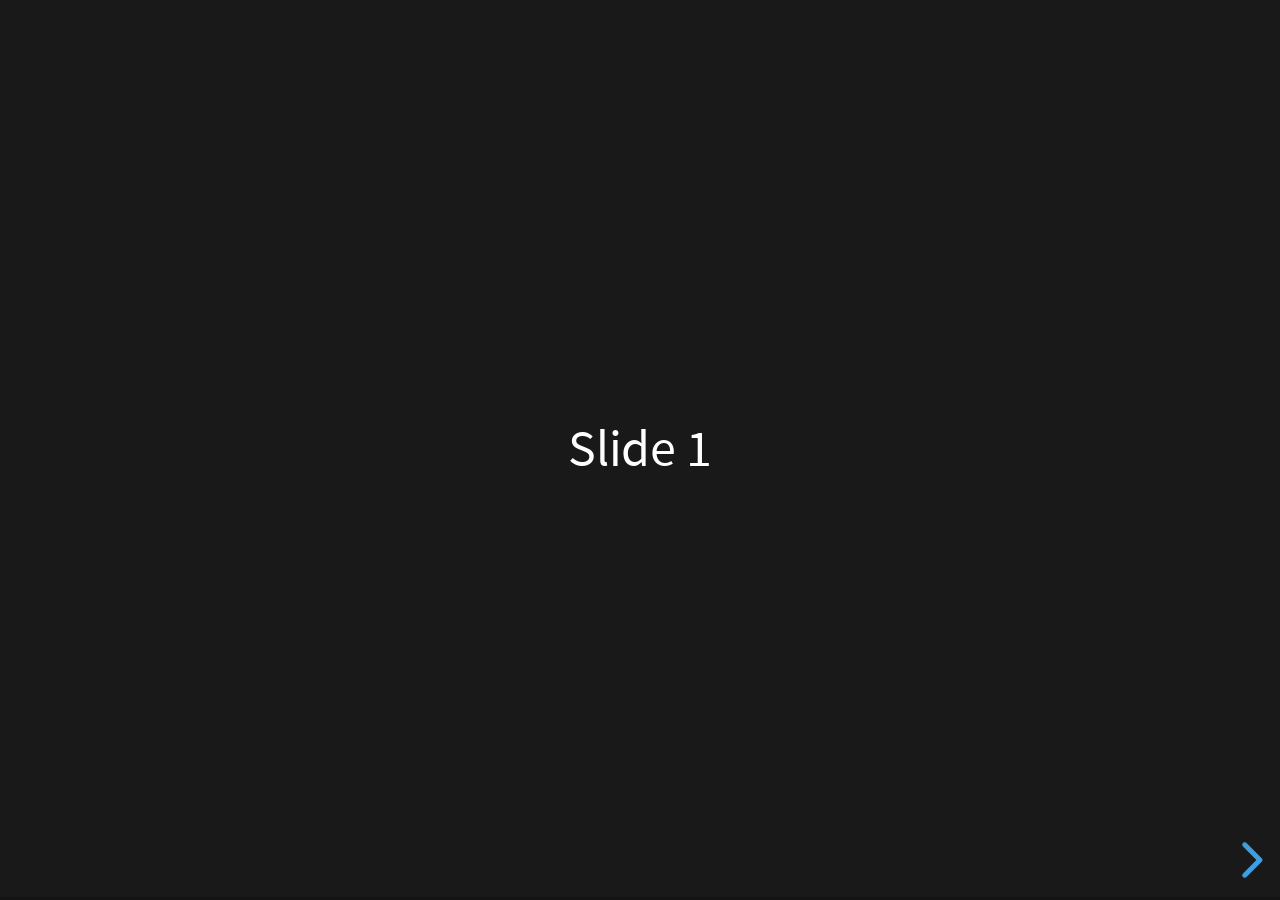
<file: lib/reveal.js/index.html>
<!doctype html>
<html lang="en">
	<head>
		<meta charset="utf-8">
		<meta name="viewport" content="width=device-width, initial-scale=1.0, maximum-scale=1.0, user-scalable=no">

		<title>reveal.js</title>

		<link rel="stylesheet" href="dist/reset.css">
		<link rel="stylesheet" href="dist/reveal.css">
		<link rel="stylesheet" href="dist/theme/black.css">

		<!-- Theme used for syntax highlighted code -->
		<link rel="stylesheet" href="plugin/highlight/monokai.css">
	</head>
	<body>
		<div class="reveal">
			<div class="slides">
				<section>Slide 1</section>
				<section>Slide 2</section>
			</div>
		</div>

		<script src="dist/reveal.js"></script>
		<script src="plugin/notes/notes.js"></script>
		<script src="plugin/markdown/markdown.js"></script>
		<script src="plugin/highlight/highlight.js"></script>
		<script>
			// More info about initialization & config:
			// - https://revealjs.com/initialization/
			// - https://revealjs.com/config/
			Reveal.initialize({
				hash: true,

				// Learn about plugins: https://revealjs.com/plugins/
				plugins: [ RevealMarkdown, RevealHighlight, RevealNotes ]
			});
		</script>
	</body>
</html>
</file>
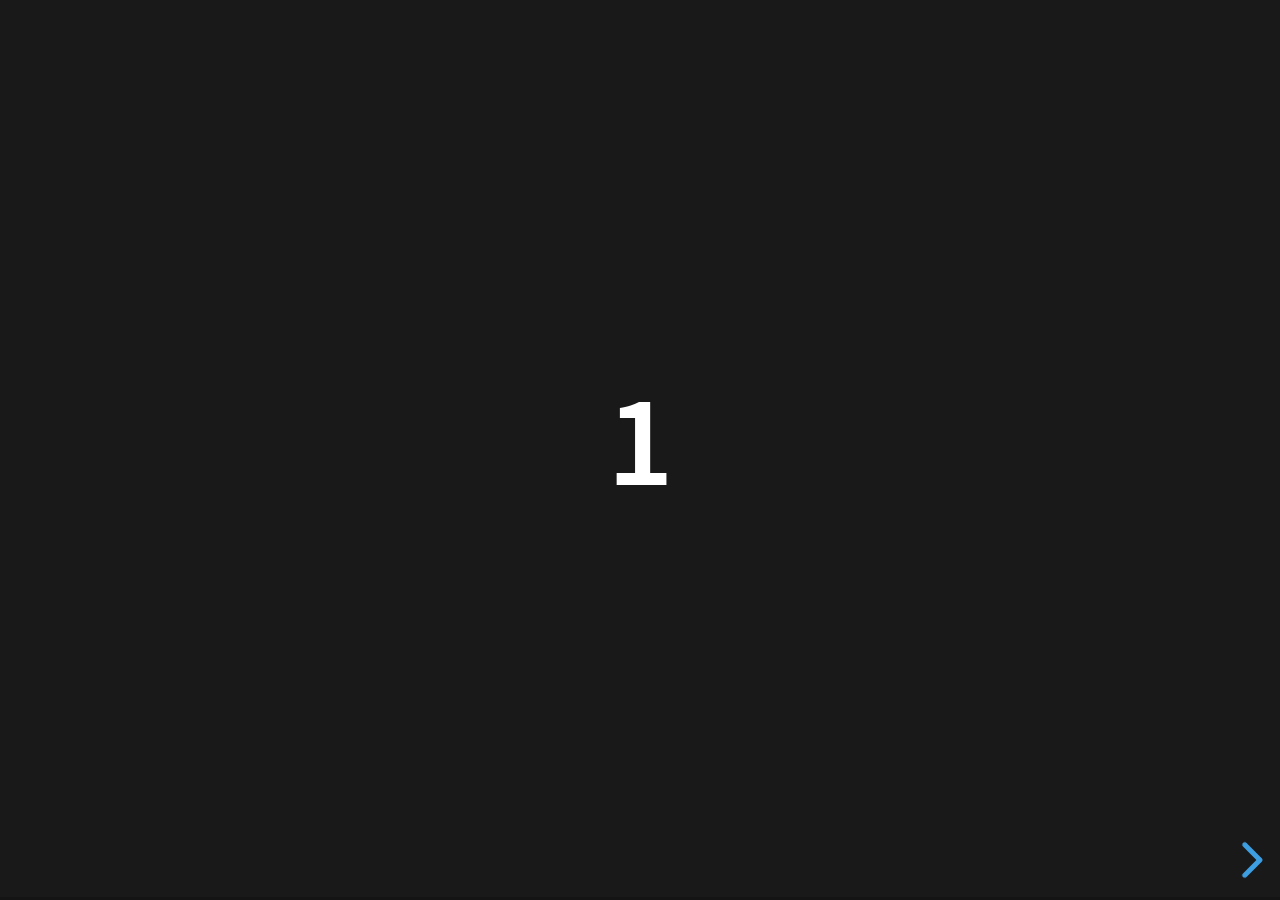
<file: lib/reveal.js/examples/500-slides.html>
<!doctype html>
<html lang="en">
	<head>
		<meta charset="utf-8">

		<title>reveal.js - 500 slides</title>

		<meta name="viewport" content="width=device-width, initial-scale=1.0, maximum-scale=1.0, user-scalable=no">

		<link rel="stylesheet" href="../dist/reveal.css">
		<link rel="stylesheet" href="../dist/theme/black.css">
	</head>

	<body>
		<div class="reveal">
			<div class="slides">
				<section><h1>1</h1></section>
				<section><h1>2</h1></section>
				<section><h1>3</h1></section>
				<section><h1>4</h1></section>
				<section><h1>5</h1></section>
				<section><h1>6</h1></section>
				<section><h1>7</h1></section>
				<section><h1>8</h1></section>
				<section><h1>9</h1></section>
				<section><h1>10</h1></section>
				<section><h1>11</h1></section>
				<section><h1>12</h1></section>
				<section><h1>13</h1></section>
				<section><h1>14</h1></section>
				<section><h1>15</h1></section>
				<section><h1>16</h1></section>
				<section><h1>17</h1></section>
				<section><h1>18</h1></section>
				<section><h1>19</h1></section>
				<section><h1>20</h1></section>
				<section><h1>21</h1></section>
				<section><h1>22</h1></section>
				<section><h1>23</h1></section>
				<section><h1>24</h1></section>
				<section><h1>25</h1></section>
				<section><h1>26</h1></section>
				<section><h1>27</h1></section>
				<section><h1>28</h1></section>
				<section><h1>29</h1></section>
				<section><h1>30</h1></section>
				<section><h1>31</h1></section>
				<section><h1>32</h1></section>
				<section><h1>33</h1></section>
				<section><h1>34</h1></section>
				<section><h1>35</h1></section>
				<section><h1>36</h1></section>
				<section><h1>37</h1></section>
				<section><h1>38</h1></section>
				<section><h1>39</h1></section>
				<section><h1>40</h1></section>
				<section><h1>41</h1></section>
				<section><h1>42</h1></section>
				<section><h1>43</h1></section>
				<section><h1>44</h1></section>
				<section><h1>45</h1></section>
				<section><h1>46</h1></section>
				<section><h1>47</h1></section>
				<section><h1>48</h1></section>
				<section><h1>49</h1></section>
				<section><h1>50</h1></section>
				<section><h1>51</h1></section>
				<section><h1>52</h1></section>
				<section><h1>53</h1></section>
				<section><h1>54</h1></section>
				<section><h1>55</h1></section>
				<section><h1>56</h1></section>
				<section><h1>57</h1></section>
				<section><h1>58</h1></section>
				<section><h1>59</h1></section>
				<section><h1>60</h1></section>
				<section><h1>61</h1></section>
				<section><h1>62</h1></section>
				<section><h1>63</h1></section>
				<section><h1>64</h1></section>
				<section><h1>65</h1></section>
				<section><h1>66</h1></section>
				<section><h1>67</h1></section>
				<section><h1>68</h1></section>
				<section><h1>69</h1></section>
				<section><h1>70</h1></section>
				<section><h1>71</h1></section>
				<section><h1>72</h1></section>
				<section><h1>73</h1></section>
				<section><h1>74</h1></section>
				<section><h1>75</h1></section>
				<section><h1>76</h1></section>
				<section><h1>77</h1></section>
				<section><h1>78</h1></section>
				<section><h1>79</h1></section>
				<section><h1>80</h1></section>
				<section><h1>81</h1></section>
				<section><h1>82</h1></section>
				<section><h1>83</h1></section>
				<section><h1>84</h1></section>
				<section><h1>85</h1></section>
				<section><h1>86</h1></section>
				<section><h1>87</h1></section>
				<section><h1>88</h1></section>
				<section><h1>89</h1></section>
				<section><h1>90</h1></section>
				<section><h1>91</h1></section>
				<section><h1>92</h1></section>
				<section><h1>93</h1></section>
				<section><h1>94</h1></section>
				<section><h1>95</h1></section>
				<section><h1>96</h1></section>
				<section><h1>97</h1></section>
				<section><h1>98</h1></section>
				<section><h1>99</h1></section>
				<section><h1>100</h1></section>
				<section><h1>101</h1></section>
				<section><h1>102</h1></section>
				<section><h1>103</h1></section>
				<section><h1>104</h1></section>
				<section><h1>105</h1></section>
				<section><h1>106</h1></section>
				<section><h1>107</h1></section>
				<section><h1>108</h1></section>
				<section><h1>109</h1></section>
				<section><h1>110</h1></section>
				<section><h1>111</h1></section>
				<section><h1>112</h1></section>
				<section><h1>113</h1></section>
				<section><h1>114</h1></section>
				<section><h1>115</h1></section>
				<section><h1>116</h1></section>
				<section><h1>117</h1></section>
				<section><h1>118</h1></section>
				<section><h1>119</h1></section>
				<section><h1>120</h1></section>
				<section><h1>121</h1></section>
				<section><h1>122</h1></section>
				<section><h1>123</h1></section>
				<section><h1>124</h1></section>
				<section><h1>125</h1></section>
				<section><h1>126</h1></section>
				<section><h1>127</h1></section>
				<section><h1>128</h1></section>
				<section><h1>129</h1></section>
				<section><h1>130</h1></section>
				<section><h1>131</h1></section>
				<section><h1>132</h1></section>
				<section><h1>133</h1></section>
				<section><h1>134</h1></section>
				<section><h1>135</h1></section>
				<section><h1>136</h1></section>
				<section><h1>137</h1></section>
				<section><h1>138</h1></section>
				<section><h1>139</h1></section>
				<section><h1>140</h1></section>
				<section><h1>141</h1></section>
				<section><h1>142</h1></section>
				<section><h1>143</h1></section>
				<section><h1>144</h1></section>
				<section><h1>145</h1></section>
				<section><h1>146</h1></section>
				<section><h1>147</h1></section>
				<section><h1>148</h1></section>
				<section><h1>149</h1></section>
				<section><h1>150</h1></section>
				<section><h1>151</h1></section>
				<section><h1>152</h1></section>
				<section><h1>153</h1></section>
				<section><h1>154</h1></section>
				<section><h1>155</h1></section>
				<section><h1>156</h1></section>
				<section><h1>157</h1></section>
				<section><h1>158</h1></section>
				<section><h1>159</h1></section>
				<section><h1>160</h1></section>
				<section><h1>161</h1></section>
				<section><h1>162</h1></section>
				<section><h1>163</h1></section>
				<section><h1>164</h1></section>
				<section><h1>165</h1></section>
				<section><h1>166</h1></section>
				<section><h1>167</h1></section>
				<section><h1>168</h1></section>
				<section><h1>169</h1></section>
				<section><h1>170</h1></section>
				<section><h1>171</h1></section>
				<section><h1>172</h1></section>
				<section><h1>173</h1></section>
				<section><h1>174</h1></section>
				<section><h1>175</h1></section>
				<section><h1>176</h1></section>
				<section><h1>177</h1></section>
				<section><h1>178</h1></section>
				<section><h1>179</h1></section>
				<section><h1>180</h1></section>
				<section><h1>181</h1></section>
				<section><h1>182</h1></section>
				<section><h1>183</h1></section>
				<section><h1>184</h1></section>
				<section><h1>185</h1></section>
				<section><h1>186</h1></section>
				<section><h1>187</h1></section>
				<section><h1>188</h1></section>
				<section><h1>189</h1></section>
				<section><h1>190</h1></section>
				<section><h1>191</h1></section>
				<section><h1>192</h1></section>
				<section><h1>193</h1></section>
				<section><h1>194</h1></section>
				<section><h1>195</h1></section>
				<section><h1>196</h1></section>
				<section><h1>197</h1></section>
				<section><h1>198</h1></section>
				<section><h1>199</h1></section>
				<section><h1>200</h1></section>
				<section><h1>201</h1></section>
				<section><h1>202</h1></section>
				<section><h1>203</h1></section>
				<section><h1>204</h1></section>
				<section><h1>205</h1></section>
				<section><h1>206</h1></section>
				<section><h1>207</h1></section>
				<section><h1>208</h1></section>
				<section><h1>209</h1></section>
				<section><h1>210</h1></section>
				<section><h1>211</h1></section>
				<section><h1>212</h1></section>
				<section><h1>213</h1></section>
				<section><h1>214</h1></section>
				<section><h1>215</h1></section>
				<section><h1>216</h1></section>
				<section><h1>217</h1></section>
				<section><h1>218</h1></section>
				<section><h1>219</h1></section>
				<section><h1>220</h1></section>
				<section><h1>221</h1></section>
				<section><h1>222</h1></section>
				<section><h1>223</h1></section>
				<section><h1>224</h1></section>
				<section><h1>225</h1></section>
				<section><h1>226</h1></section>
				<section><h1>227</h1></section>
				<section><h1>228</h1></section>
				<section><h1>229</h1></section>
				<section><h1>230</h1></section>
				<section><h1>231</h1></section>
				<section><h1>232</h1></section>
				<section><h1>233</h1></section>
				<section><h1>234</h1></section>
				<section><h1>235</h1></section>
				<section><h1>236</h1></section>
				<section><h1>237</h1></section>
				<section><h1>238</h1></section>
				<section><h1>239</h1></section>
				<section><h1>240</h1></section>
				<section><h1>241</h1></section>
				<section><h1>242</h1></section>
				<section><h1>243</h1></section>
				<section><h1>244</h1></section>
				<section><h1>245</h1></section>
				<section><h1>246</h1></section>
				<section><h1>247</h1></section>
				<section><h1>248</h1></section>
				<section><h1>249</h1></section>
				<section><h1>250</h1></section>
				<section><h1>251</h1></section>
				<section><h1>252</h1></section>
				<section><h1>253</h1></section>
				<section><h1>254</h1></section>
				<section><h1>255</h1></section>
				<section><h1>256</h1></section>
				<section><h1>257</h1></section>
				<section><h1>258</h1></section>
				<section><h1>259</h1></section>
				<section><h1>260</h1></section>
				<section><h1>261</h1></section>
				<section><h1>262</h1></section>
				<section><h1>263</h1></section>
				<section><h1>264</h1></section>
				<section><h1>265</h1></section>
				<section><h1>266</h1></section>
				<section><h1>267</h1></section>
				<section><h1>268</h1></section>
				<section><h1>269</h1></section>
				<section><h1>270</h1></section>
				<section><h1>271</h1></section>
				<section><h1>272</h1></section>
				<section><h1>273</h1></section>
				<section><h1>274</h1></section>
				<section><h1>275</h1></section>
				<section><h1>276</h1></section>
				<section><h1>277</h1></section>
				<section><h1>278</h1></section>
				<section><h1>279</h1></section>
				<section><h1>280</h1></section>
				<section><h1>281</h1></section>
				<section><h1>282</h1></section>
				<section><h1>283</h1></section>
				<section><h1>284</h1></section>
				<section><h1>285</h1></section>
				<section><h1>286</h1></section>
				<section><h1>287</h1></section>
				<section><h1>288</h1></section>
				<section><h1>289</h1></section>
				<section><h1>290</h1></section>
				<section><h1>291</h1></section>
				<section><h1>292</h1></section>
				<section><h1>293</h1></section>
				<section><h1>294</h1></section>
				<section><h1>295</h1></section>
				<section><h1>296</h1></section>
				<section><h1>297</h1></section>
				<section><h1>298</h1></section>
				<section><h1>299</h1></section>
				<section><h1>300</h1></section>
				<section><h1>301</h1></section>
				<section><h1>302</h1></section>
				<section><h1>303</h1></section>
				<section><h1>304</h1></section>
				<section><h1>305</h1></section>
				<section><h1>306</h1></section>
				<section><h1>307</h1></section>
				<section><h1>308</h1></section>
				<section><h1>309</h1></section>
				<section><h1>310</h1></section>
				<section><h1>311</h1></section>
				<section><h1>312</h1></section>
				<section><h1>313</h1></section>
				<section><h1>314</h1></section>
				<section><h1>315</h1></section>
				<section><h1>316</h1></section>
				<section><h1>317</h1></section>
				<section><h1>318</h1></section>
				<section><h1>319</h1></section>
				<section><h1>320</h1></section>
				<section><h1>321</h1></section>
				<section><h1>322</h1></section>
				<section><h1>323</h1></section>
				<section><h1>324</h1></section>
				<section><h1>325</h1></section>
				<section><h1>326</h1></section>
				<section><h1>327</h1></section>
				<section><h1>328</h1></section>
				<section><h1>329</h1></section>
				<section><h1>330</h1></section>
				<section><h1>331</h1></section>
				<section><h1>332</h1></section>
				<section><h1>333</h1></section>
				<section><h1>334</h1></section>
				<section><h1>335</h1></section>
				<section><h1>336</h1></section>
				<section><h1>337</h1></section>
				<section><h1>338</h1></section>
				<section><h1>339</h1></section>
				<section><h1>340</h1></section>
				<section><h1>341</h1></section>
				<section><h1>342</h1></section>
				<section><h1>343</h1></section>
				<section><h1>344</h1></section>
				<section><h1>345</h1></section>
				<section><h1>346</h1></section>
				<section><h1>347</h1></section>
				<section><h1>348</h1></section>
				<section><h1>349</h1></section>
				<section><h1>350</h1></section>
				<section><h1>351</h1></section>
				<section><h1>352</h1></section>
				<section><h1>353</h1></section>
				<section><h1>354</h1></section>
				<section><h1>355</h1></section>
				<section><h1>356</h1></section>
				<section><h1>357</h1></section>
				<section><h1>358</h1></section>
				<section><h1>359</h1></section>
				<section><h1>360</h1></section>
				<section><h1>361</h1></section>
				<section><h1>362</h1></section>
				<section><h1>363</h1></section>
				<section><h1>364</h1></section>
				<section><h1>365</h1></section>
				<section><h1>366</h1></section>
				<section><h1>367</h1></section>
				<section><h1>368</h1></section>
				<section><h1>369</h1></section>
				<section><h1>370</h1></section>
				<section><h1>371</h1></section>
				<section><h1>372</h1></section>
				<section><h1>373</h1></section>
				<section><h1>374</h1></section>
				<section><h1>375</h1></section>
				<section><h1>376</h1></section>
				<section><h1>377</h1></section>
				<section><h1>378</h1></section>
				<section><h1>379</h1></section>
				<section><h1>380</h1></section>
				<section><h1>381</h1></section>
				<section><h1>382</h1></section>
				<section><h1>383</h1></section>
				<section><h1>384</h1></section>
				<section><h1>385</h1></section>
				<section><h1>386</h1></section>
				<section><h1>387</h1></section>
				<section><h1>388</h1></section>
				<section><h1>389</h1></section>
				<section><h1>390</h1></section>
				<section><h1>391</h1></section>
				<section><h1>392</h1></section>
				<section><h1>393</h1></section>
				<section><h1>394</h1></section>
				<section><h1>395</h1></section>
				<section><h1>396</h1></section>
				<section><h1>397</h1></section>
				<section><h1>398</h1></section>
				<section><h1>399</h1></section>
				<section><h1>400</h1></section>
				<section><h1>401</h1></section>
				<section><h1>402</h1></section>
				<section><h1>403</h1></section>
				<section><h1>404</h1></section>
				<section><h1>405</h1></section>
				<section><h1>406</h1></section>
				<section><h1>407</h1></section>
				<section><h1>408</h1></section>
				<section><h1>409</h1></section>
				<section><h1>410</h1></section>
				<section><h1>411</h1></section>
				<section><h1>412</h1></section>
				<section><h1>413</h1></section>
				<section><h1>414</h1></section>
				<section><h1>415</h1></section>
				<section><h1>416</h1></section>
				<section><h1>417</h1></section>
				<section><h1>418</h1></section>
				<section><h1>419</h1></section>
				<section><h1>420</h1></section>
				<section><h1>421</h1></section>
				<section><h1>422</h1></section>
				<section><h1>423</h1></section>
				<section><h1>424</h1></section>
				<section><h1>425</h1></section>
				<section><h1>426</h1></section>
				<section><h1>427</h1></section>
				<section><h1>428</h1></section>
				<section><h1>429</h1></section>
				<section><h1>430</h1></section>
				<section><h1>431</h1></section>
				<section><h1>432</h1></section>
				<section><h1>433</h1></section>
				<section><h1>434</h1></section>
				<section><h1>435</h1></section>
				<section><h1>436</h1></section>
				<section><h1>437</h1></section>
				<section><h1>438</h1></section>
				<section><h1>439</h1></section>
				<section><h1>440</h1></section>
				<section><h1>441</h1></section>
				<section><h1>442</h1></section>
				<section><h1>443</h1></section>
				<section><h1>444</h1></section>
				<section><h1>445</h1></section>
				<section><h1>446</h1></section>
				<section><h1>447</h1></section>
				<section><h1>448</h1></section>
				<section><h1>449</h1></section>
				<section><h1>450</h1></section>
				<section><h1>451</h1></section>
				<section><h1>452</h1></section>
				<section><h1>453</h1></section>
				<section><h1>454</h1></section>
				<section><h1>455</h1></section>
				<section><h1>456</h1></section>
				<section><h1>457</h1></section>
				<section><h1>458</h1></section>
				<section><h1>459</h1></section>
				<section><h1>460</h1></section>
				<section><h1>461</h1></section>
				<section><h1>462</h1></section>
				<section><h1>463</h1></section>
				<section><h1>464</h1></section>
				<section><h1>465</h1></section>
				<section><h1>466</h1></section>
				<section><h1>467</h1></section>
				<section><h1>468</h1></section>
				<section><h1>469</h1></section>
				<section><h1>470</h1></section>
				<section><h1>471</h1></section>
				<section><h1>472</h1></section>
				<section><h1>473</h1></section>
				<section><h1>474</h1></section>
				<section><h1>475</h1></section>
				<section><h1>476</h1></section>
				<section><h1>477</h1></section>
				<section><h1>478</h1></section>
				<section><h1>479</h1></section>
				<section><h1>480</h1></section>
				<section><h1>481</h1></section>
				<section><h1>482</h1></section>
				<section><h1>483</h1></section>
				<section><h1>484</h1></section>
				<section><h1>485</h1></section>
				<section><h1>486</h1></section>
				<section><h1>487</h1></section>
				<section><h1>488</h1></section>
				<section><h1>489</h1></section>
				<section><h1>490</h1></section>
				<section><h1>491</h1></section>
				<section><h1>492</h1></section>
				<section><h1>493</h1></section>
				<section><h1>494</h1></section>
				<section><h1>495</h1></section>
				<section><h1>496</h1></section>
				<section><h1>497</h1></section>
				<section><h1>498</h1></section>
				<section><h1>499</h1></section>
			</div>
		</div>

		<script src="../dist/reveal.js"></script>
		<script>
			Reveal.initialize({
				transition: 'linear'
			});
		</script>
	</body>
</html>
</file>
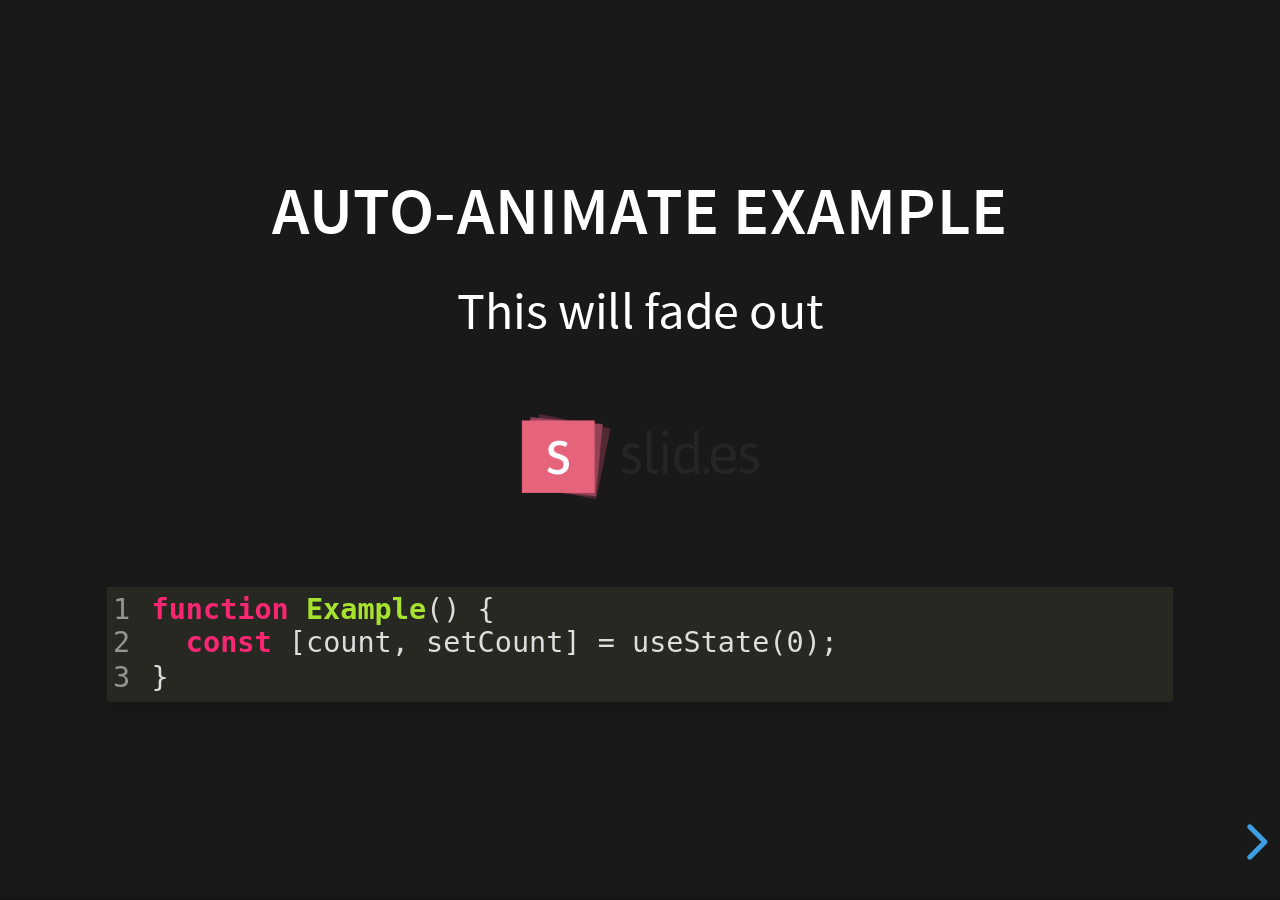
<file: lib/reveal.js/examples/auto-animate.html>
<!doctype html>
<html lang="en">

	<head>
		<meta charset="utf-8">

		<title>reveal.js - Auto Animate</title>

		<meta name="viewport" content="width=device-width, initial-scale=1.0, maximum-scale=1.0, user-scalable=no">

		<link rel="stylesheet" href="../dist/reveal.css">
		<link rel="stylesheet" href="../dist/theme/black.css" id="theme">
		<link rel="stylesheet" href="../plugin/highlight/monokai.css">
	</head>

	<body>

		<div class="reveal">

			<div class="slides">
				<section data-auto-animate data-auto-animate-unmatched="fade">
					<h3>Auto-Animate Example</h3>
					<p>This will fade out</p>
					<img src="assets/image1.png" style="height: 100px;">
					<pre data-id="code"><code data-line-numbers class="hljs" data-trim>
						function Example() {
						  const [count, setCount] = useState(0);
						}
					</code></pre>
				</section>
				<section data-auto-animate data-auto-animate-unmatched="fade">
					<h3>Auto-Animate Example</h3>
					<p style="opacity: 0.2; margin-top: 100px;">This will fade out</p>
					<p>This element is unmatched</p>
					<img src="assets/image1.png" style="height: 150px;">
					<pre data-id="code"><code data-line-numbers class="hljs" data-trim>
						function Example() {
						  New line!
						  const [count, setCount] = useState(0);
						}
					</code></pre>
				</section>

				<section data-auto-animate>
					<p data-id="text-props" style="background: #555; line-height: 1em; letter-spacing: 0em;">Line Height & Letter Spacing</p>
				</section>
				<section data-auto-animate>
					<p data-id="text-props" style="background: #555; line-height: 3em; letter-spacing: 0.2em;">Line Height & Letter Spacing</p>
				</section>

				<section>
					<section data-auto-animate>
						<pre data-id="code"><code data-line-numbers class="hljs" data-trim>
							import React, { useState } from 'react';

							function Example() {
							  const [count, setCount] = useState(0);

							  return (
							    ...
							  );
							}
						</code></pre>
					</section>
					<section data-auto-animate>
						<pre data-id="code"><code data-line-numbers class="hljs" data-trim>
							function Example() {
							  const [count, setCount] = useState(0);

							  return (
							    &lt;div&gt;
							      &lt;p&gt;You clicked {count} times&lt;/p&gt;
							      &lt;button onClick={() =&gt; setCount(count + 1)}&gt;
							        Click me
							      &lt;/button&gt;
							    &lt;/div&gt;
							  );
							}
						</code></pre>
					</section>
					<section data-auto-animate>
						<pre data-id="code"><code data-line-numbers class="hljs" data-trim>
							function Example() {
							  // A comment!
							  const [count, setCount] = useState(0);

							  return (
							    &lt;div&gt;
							      &lt;p&gt;You clicked {count} times&lt;/p&gt;
							      &lt;button onClick={() =&gt; setCount(count + 1)}&gt;
							        Click me
							      &lt;/button&gt;
							    &lt;/div&gt;
							  );
							}
						</code></pre>
					</section>
				</section>

				<section>
					<section data-auto-animate>
						<h3>Swapping list items</h3>
						<ul>
							<li>One</li>
							<li>Two</li>
							<li>Three</li>
						</ul>
					</section>
					<section data-auto-animate>
						<h3>Swapping list items</h3>
						<ul>
							<li>Two</li>
							<li>One</li>
							<li>Three</li>
						</ul>
					</section>
					<section data-auto-animate>
						<h3>Swapping list items</h3>
						<ul>
							<li>Two</li>
							<li>Three</li>
							<li>One</li>
						</ul>
					</section>
				</section>

				<section data-auto-animate style="height: 600px">
					<h3 style="opacity: 0.3; font-size: 18px;">SLIDE 1</h3>
					<h2 data-id="title" style="margin-top: 260px;">Animate Anything</h2>
					<div data-id="1" style="background: white; position: absolute; top: 150px; left: 16%; width: 60px; height: 60px;"></div>
					<div data-id="2" style="background: white; position: absolute; top: 150px; left: 36%; width: 60px; height: 60px;"></div>
					<div data-id="3" style="background: white; position: absolute; top: 150px; left: 56%; width: 60px; height: 60px;"></div>
					<div data-id="4" style="background: white; position: absolute; top: 150px; left: 76%; width: 60px; height: 60px;"></div>
				</section>
				<section data-auto-animate style="height: 600px">
					<h3 style="opacity: 0.3; font-size: 18px;">SLIDE 2</h3>
					<h2 data-id="title" style="margin-top: 500px">With Auto Animate</h2>
					<div data-id="1" style="background: cyan; position: absolute; bottom: 190px; left: 16%; width: 60px; height: 60px;"></div>
					<div data-id="2" style="background: magenta; position: absolute; bottom: 190px; left: 36%; width: 60px; height: 160px;"></div>
					<div data-id="3" style="background: yellow; position: absolute; bottom: 190px; left: 56%; width: 60px; height: 260px;"></div>
					<div data-id="4" style="background: red; position: absolute; bottom: 190px; left: 76%; width: 60px; height: 360px;"></div>
				</section>
				<section data-auto-animate style="height: 600px">
					<h3 style="opacity: 0.3; font-size: 18px;">SLIDE 3</h3>
					<h2 data-id="title" style="margin-top: 500px; opacity: 0;">With Auto Animate</h2>
					<div data-id="1" style="background: cyan; position: absolute; top: 50%; left: 50%; width: 400px; height: 400px; margin: -200px 0 0 -200px; border-radius: 400px;"></div>
					<div data-id="2" style="background: magenta; position: absolute; top: 50%; left: 50%; width: 300px; height: 300px; margin: -150px 0 0 -150px; border-radius: 400px;"></div>
					<div data-id="3" style="background: yellow; position: absolute; top: 50%; left: 50%; width: 200px; height: 200px; margin: -100px 0 0 -100px; border-radius: 400px;"></div>
					<div data-id="4" style="background: red; position: absolute; top: 50%; left: 50%; width: 100px; height: 100px; margin: -50px 0 0 -50px; border-radius: 400px;"></div>
				</section>
				<section data-auto-animate style="height: 600px">
					<h3 style="opacity: 0.3; font-size: 18px;">SLIDE 3</h3>
					<h2 data-id="title" style="margin-top: 500px; opacity: 0;">With Auto Animate</h2>
					<div data-id="1" style="background: red; position: absolute; top: 250px; left: 16%; width: 60px; height: 60px;"></div>
					<div data-id="2" style="background: yellow; position: absolute; top: 250px; left: 36%; width: 60px; height: 60px;"></div>
					<div data-id="3" style="background: magenta; position: absolute; top: 250px; left: 56%; width: 60px; height: 60px;"></div>
					<div data-id="4" style="background: cyan; position: absolute; top: 250px; left: 76%; width: 60px; height: 60px;"></div>
				</section>

				<section data-auto-animate data-auto-animate-id="a">
					<h2>data-auto-animate-id="a"</h2>
					<h3>A1</h3>
				</section>
				<section data-auto-animate data-auto-animate-id="a">
					<h2>data-auto-animate-id="a"</h2>
					<h3>A1</h3>
					<h3>A2</h3>
				</section>
				<section data-auto-animate data-auto-animate-id="b">
					<h2>data-auto-animate-id="b"</h2>
					<h3>B1</h3>
				</section>
				<section data-auto-animate data-auto-animate-id="b">
					<h2>data-auto-animate-id="b"</h2>
					<h3>B1</h3>
					<h3>B2</h3>
				</section>

				<section>
					<section id="stacked-slide-1" data-auto-animate>
						<a href="#/stacked-slide-1">Slide 1</a><br>
						<a href="#/stacked-slide-2">Slide 2</a><br>
						<a href="#/stacked-slide-3">Slide 3</a><br>
						<a href="#/stacked-slide-4">Slide 4</a><br>
						<div data-id="anim" style="background: indigo; padding: 8px; width: 50px; height: 50px; position: absolute; left: 0px;">A</div>
					</section>
					<section id="stacked-slide-2" data-auto-animate>
						<a href="#/stacked-slide-1">Slide 1</a><br>
						<a href="#/stacked-slide-2">Slide 2</a><br>
						<a href="#/stacked-slide-3">Slide 3</a><br>
						<a href="#/stacked-slide-4">Slide 4</a><br>
						<div data-id="anim" style="background: indigo; padding: 8px; width: 50px; height: 50px; position: absolute; left: 25%;">A</div>
					</section>
					<section id="stacked-slide-3" data-auto-animate>
						<a href="#/stacked-slide-1">Slide 1</a><br>
						<a href="#/stacked-slide-2">Slide 2</a><br>
						<a href="#/stacked-slide-3">Slide 3</a><br>
						<a href="#/stacked-slide-4">Slide 4</a><br>
						<div data-id="anim" style="background: indigo; padding: 8px; width: 50px; height: 50px; position: absolute; left: 50%;">A</div>
					</section>
					<section id="stacked-slide-4" data-auto-animate>
						<a href="#/stacked-slide-1">Slide 1</a><br>
						<a href="#/stacked-slide-2">Slide 2</a><br>
						<a href="#/stacked-slide-3">Slide 3</a><br>
						<a href="#/stacked-slide-4">Slide 4</a><br>
						<div data-id="anim" style="background: indigo; padding: 8px; width: 50px; height: 50px; position: absolute; left: 75%;">A</div>
					</section>
				</section>

			</div>

		</div>

		<script src="../dist/reveal.js"></script>
		<script src="../plugin/highlight/highlight.js"></script>
		<script>
			Reveal.initialize({
				center: true,
				hash: true,
				plugins: [ RevealHighlight ]
			});
		</script>

	</body>
</html>
</file>
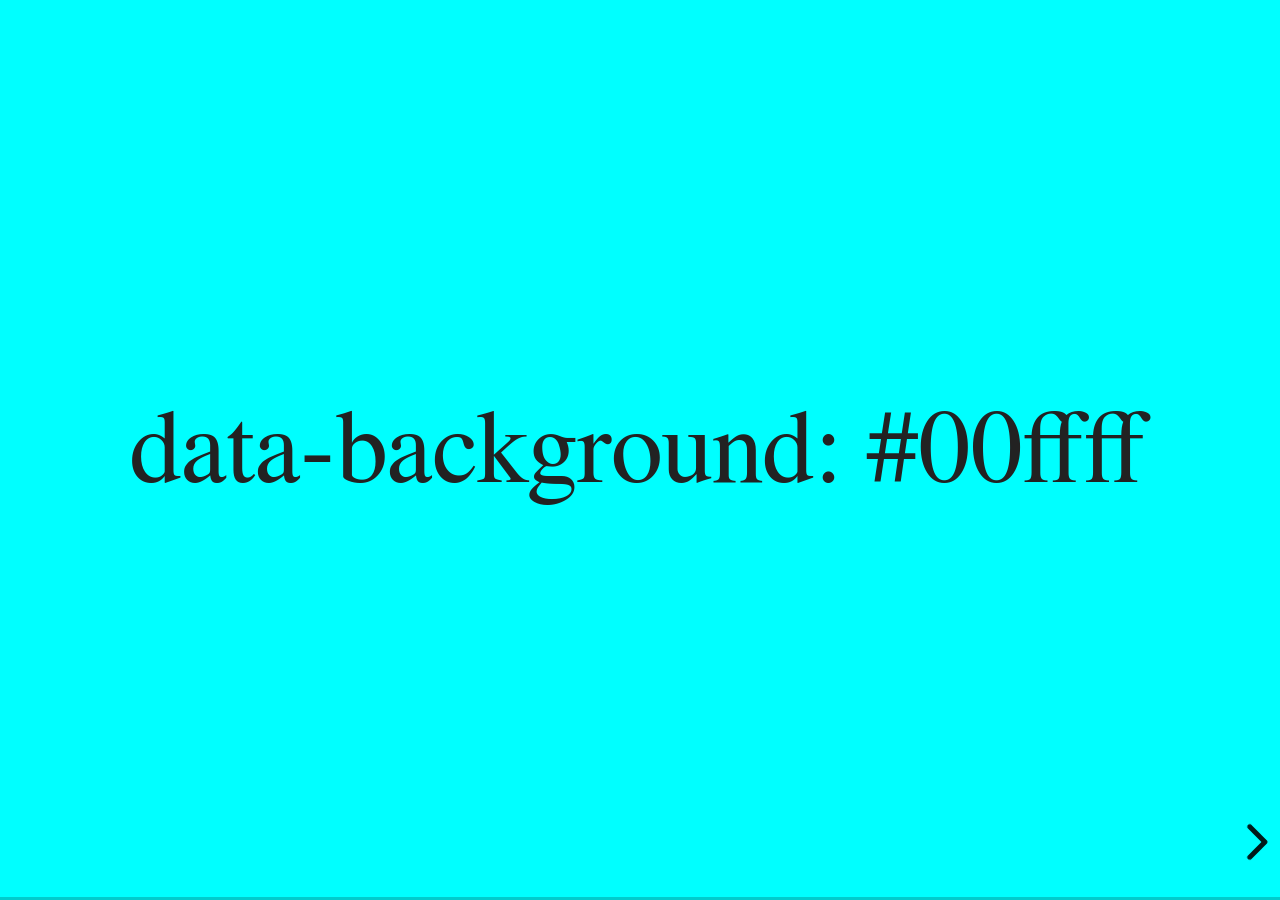
<file: lib/reveal.js/examples/backgrounds.html>
<!doctype html>
<html lang="en">

	<head>
		<meta charset="utf-8">

		<title>reveal.js - Slide Backgrounds</title>

		<meta name="viewport" content="width=device-width, initial-scale=1.0, maximum-scale=1.0, user-scalable=no">

		<link rel="stylesheet" href="../dist/reveal.css">
		<link rel="stylesheet" href="../dist/theme/serif.css" id="theme">
		<style type="text/css" media="screen">
			.slides section.has-dark-background,
			.slides section.has-dark-background h2 {
				color: #fff;
			}
			.slides section.has-light-background,
			.slides section.has-light-background h2 {
				color: #222;
			}
		</style>
	</head>

	<body>

		<div class="reveal">

			<div class="slides">

				<section data-background="#00ffff">
					<h2>data-background: #00ffff</h2>
				</section>

				<section data-background="#bb00bb">
					<h2>data-background: #bb00bb</h2>
				</section>

				<section data-background-color="lightblue">
					<h2>data-background: lightblue</h2>
				</section>

				<section>
					<section data-background="#ff0000">
						<h2>data-background: #ff0000</h2>
					</section>
					<section data-background="rgba(0, 0, 0, 0.2)">
						<h2>data-background: rgba(0, 0, 0, 0.2)</h2>
					</section>
					<section data-background="salmon">
						<h2>data-background: salmon</h2>
					</section>
				</section>

				<section data-background="rgba(0, 100, 100, 0.2)">
					<section>
						<h2>Background applied to stack</h2>
					</section>
					<section>
						<h2>Background applied to stack</h2>
					</section>
					<section data-background="rgb(66, 66, 66)">
						<h2>Background applied to slide inside of stack</h2>
					</section>
				</section>

				<section data-background-transition="slide" data-background="assets/image1.png">
					<h2>Background image</h2>
				</section>

				<section>
					<section data-background-transition="slide" data-background="assets/image1.png">
						<h2>Background image</h2>
					</section>
					<section data-background-transition="slide" data-background="assets/image1.png">
						<h2>Background image</h2>
					</section>
				</section>

				<section data-background="assets/image2.png" data-background-size="100px" data-background-repeat="repeat" data-background-color="#111">
					<h2>Background image</h2>
					<pre>data-background-size="100px" data-background-repeat="repeat" data-background-color="#111"</pre>
				</section>

				<section data-background="#888888">
					<h2>Same background twice (1/2)</h2>
				</section>
				<section data-background="#888888">
					<h2>Same background twice (2/2)</h2>
				</section>

				<section data-background-video="https://s3.amazonaws.com/static.slid.es/site/homepage/v1/homepage-video-editor.mp4,https://s3.amazonaws.com/static.slid.es/site/homepage/v1/homepage-video-editor.webm">
					<h2>Video background</h2>
				</section>

				<section data-background-iframe="https://slides.com/news/make-better-presentations/embed?style=hidden&autoSlide=4000">
					<h2>Iframe background</h2>
				</section>

				<section>
					<section data-background="#417203">
						<h2>Same background twice vertical (1/2)</h2>
					</section>
					<section data-background="#417203">
						<h2>Same background twice vertical (2/2)</h2>
					</section>
				</section>

				<section data-background="#934f4d">
					<h2>Same background from horizontal to vertical (1/3)</h2>
				</section>
				<section>
					<section data-background="#934f4d">
						<h2>Same background from horizontal to vertical (2/3)</h2>
					</section>
					<section data-background="#934f4d">
						<h2>Same background from horizontal to vertical (3/3)</h2>
					</section>
				</section>

			</div>

		</div>

		<script src="../dist/reveal.js"></script>
		<script>

			// Full list of configuration options:
			// https://revealjs.revealjs.com/config/
			Reveal.initialize({
				center: true,

				transition: 'linear',
				// transitionSpeed: 'slow',
				// backgroundTransition: 'slide'
			});

		</script>

	</body>
</html>
</file>
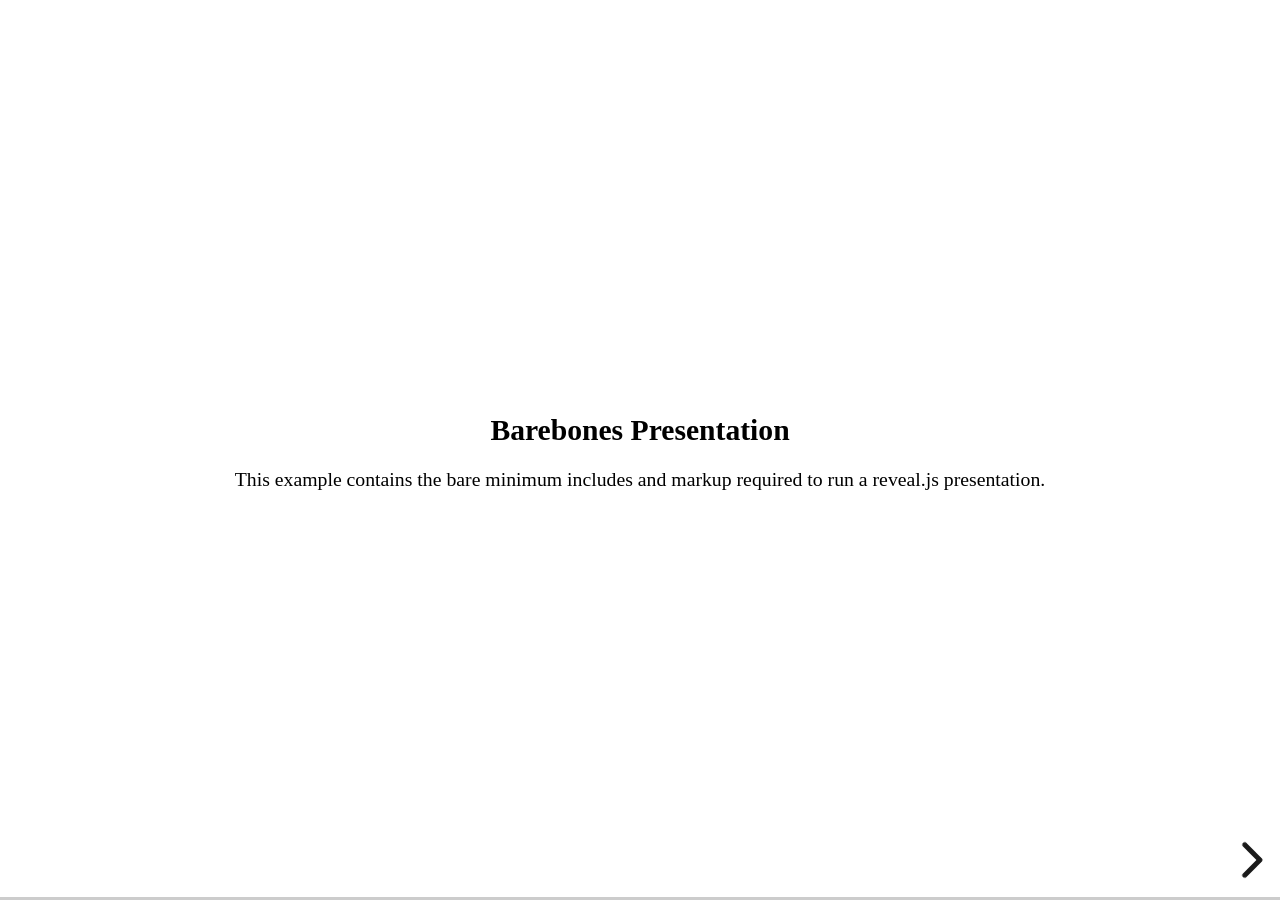
<file: lib/reveal.js/examples/barebones.html>
<!doctype html>
<html lang="en">
	<head>
		<meta charset="utf-8">
		<title>reveal.js - Barebones</title>
		<link rel="stylesheet" href="../dist/reveal.css">
	</head>
	<body>

		<div class="reveal">
			<div class="slides">

				<section>
					<h2>Barebones Presentation</h2>
					<p>This example contains the bare minimum includes and markup required to run a reveal.js presentation.</p>
				</section>

				<section>
					<h2>No Theme</h2>
					<p>There's no theme included, so it will fall back on browser defaults.</p>
				</section>

			</div>
		</div>

		<script src="../dist/reveal.js"></script>
		<script>
			Reveal.initialize();
		</script>

	</body>
</html>
</file>
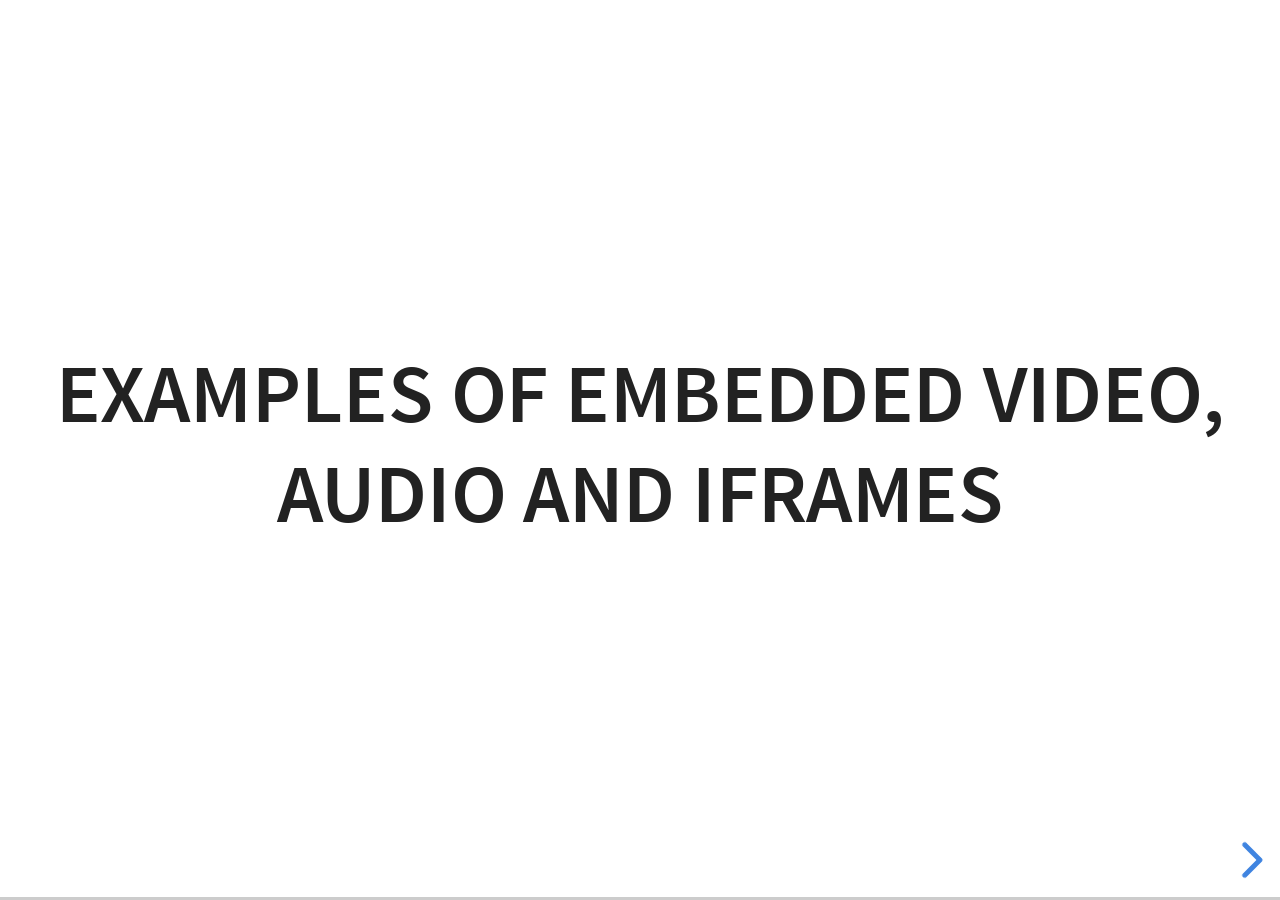
<file: lib/reveal.js/examples/media.html>
<!doctype html>
<html lang="en">

	<head>
		<meta charset="utf-8">

		<title>reveal.js - Video, Audio and Iframes</title>

		<meta name="viewport" content="width=device-width, initial-scale=1.0, maximum-scale=1.0, user-scalable=no">

		<link rel="stylesheet" href="../dist/reveal.css">
		<link rel="stylesheet" href="../dist/theme/white.css" id="theme">
	</head>

	<body>

		<div class="reveal">

			<div class="slides">

				<section>
					<h2>Examples of embedded Video, Audio and Iframes</h2>
				</section>

				<section>
					<h2>Iframe</h2>
					<iframe data-autoplay width="700" height="540" src="https://slides.com/news/auto-animate/embed" frameborder="0"></iframe>
				</section>

				<section data-background-iframe="https://www.youtube.com/embed/h1_nyI3z8gI" data-background-interactive>
					<h2 style="color: #fff;">Iframe Background</h2>
				</section>

				<section>
					<h2>Video</h2>
					<video src="http://clips.vorwaerts-gmbh.de/big_buck_bunny.mp4" data-autoplay></video>
				</section>

				<section data-background-video="http://clips.vorwaerts-gmbh.de/big_buck_bunny.mp4">
					<h2>Background Video</h2>
				</section>

				<section>
					<h2>Auto-playing audio</h2>
					<audio src="assets/beeping.wav" data-autoplay></audio>
				</section>

				<section>
					<h2>Audio inside slide fragments</h2>
					<div class="fragment">
						Beep 1
						<audio src="assets/beeping.wav" data-autoplay></audio>
					</div>
					<div class="fragment">
						Beep 2
						<audio src="assets/beeping.wav" data-autoplay></audio>
					</div>
				</section>

				<section>
					<h2>Audio with controls</h2>
					<audio src="assets/beeping.wav" controls></audio>
				</section>

			</div>

		</div>

		<script src="../dist/reveal.js"></script>
		<script>
			Reveal.initialize({hash: true});
		</script>

	</body>
</html>
</file>
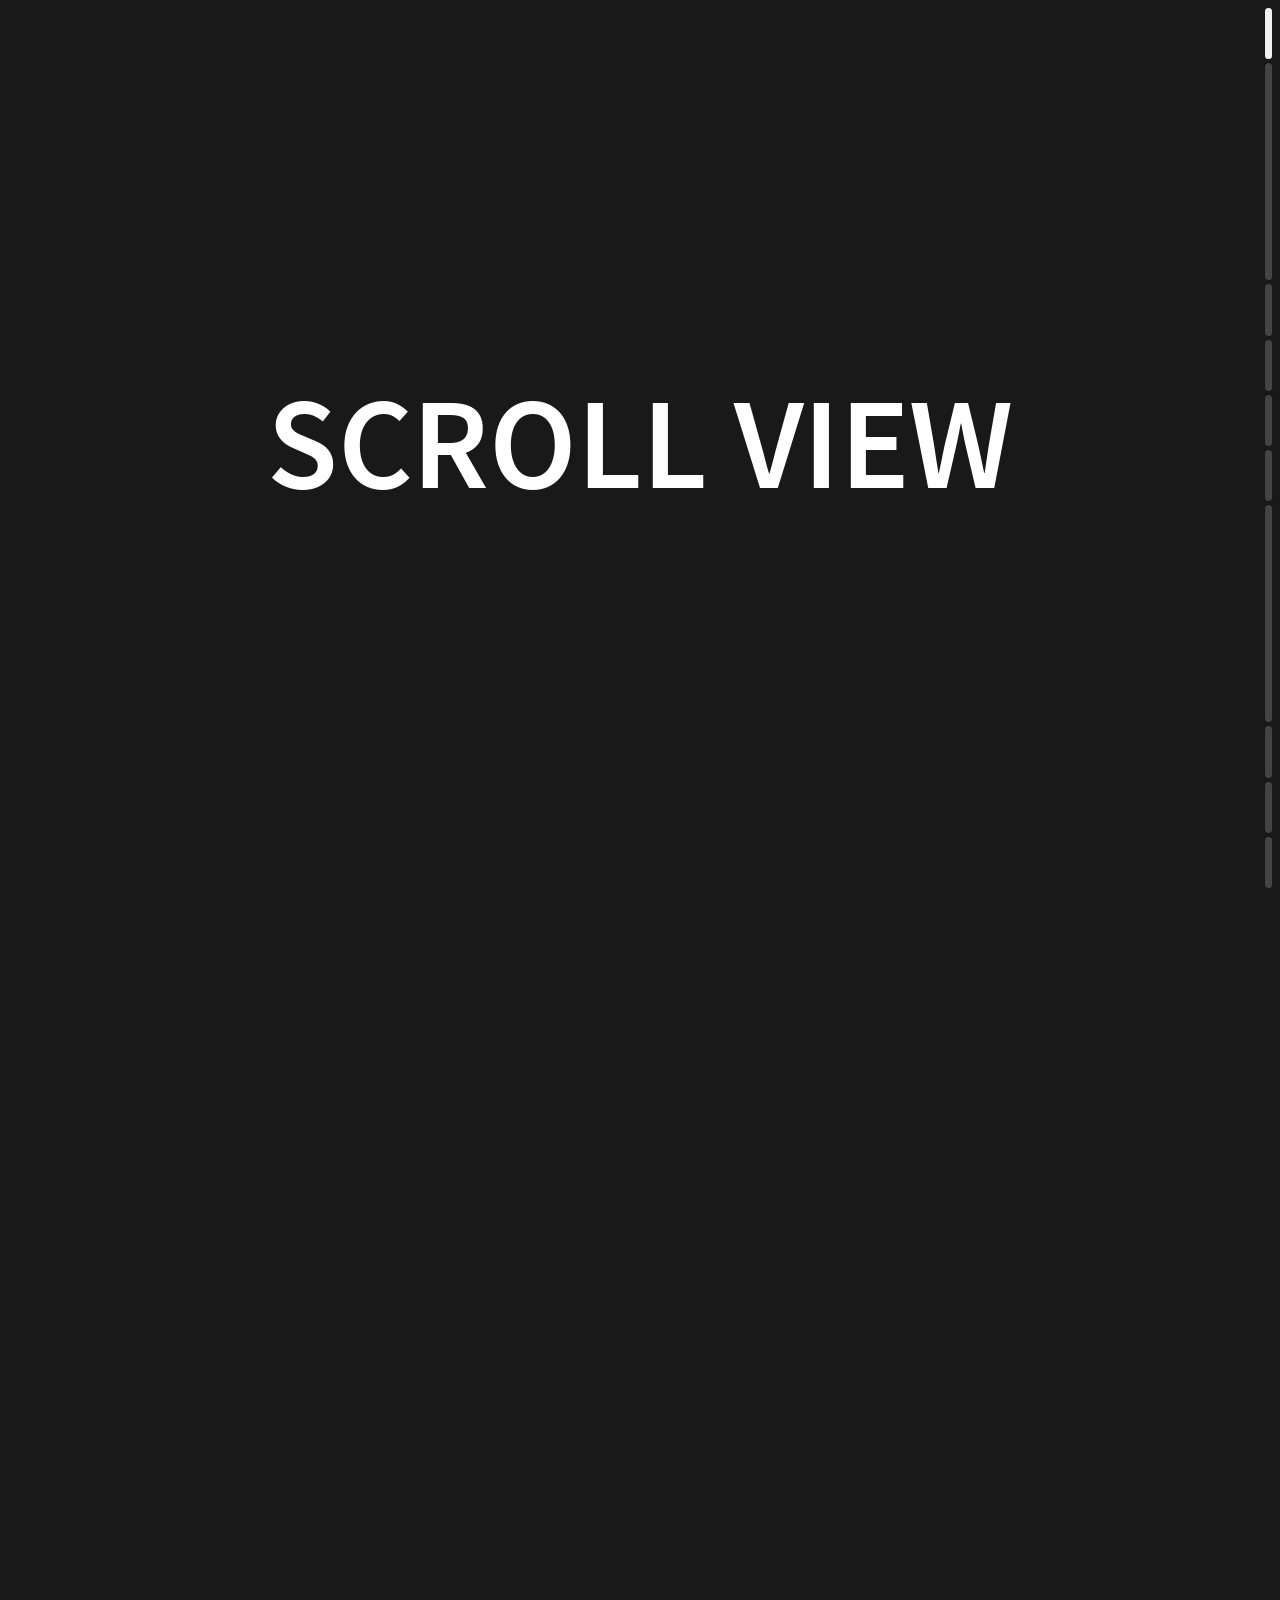
<file: lib/reveal.js/examples/scroll.html>
<!doctype html>
<html lang="en">

	<head>
		<meta charset="utf-8">

		<title>reveal.js - Scroll View</title>

		<meta name="viewport" content="width=device-width, initial-scale=1.0, maximum-scale=1.0, user-scalable=no">

		<link rel="stylesheet" href="../dist/reset.css">
		<link rel="stylesheet" href="../dist/reveal.css">
		<link rel="stylesheet" href="../dist/theme/black.css" id="theme">
    <link rel="stylesheet" href="../plugin/highlight/monokai.css">
	</head>

	<body>

		<div class="reveal">

			<div class="slides">

				<section><h1>Scroll View</h1></section>
				<section data-background="indigo">
					<h2>Scroll triggered fragments</h2>
					<ul>
						<li class="fragment fade-left">Step one</li>
						<li class="fragment fade-left">Step two</li>
						<li class="fragment fade-left">Step three</li>
					</ul>
				</section>
				<section data-background-color="#fff"><h2>Scrollbar inverts<br>based on slide bg</h2></section>
				<section data-auto-animate data-auto-animate-easing="cubic-bezier(0.770, 0.000, 0.175, 1.000)">
					<h2>Auto-Animate</h2>
					<p>Scroll triggered auto-animations 😍</p>
					<div class="r-hstack justify-center">
						<div data-id="box1" style="background: #999; width: 50px; height: 50px; margin: 10px; border-radius: 5px;"></div>
						<div data-id="box2" style="background: #999; width: 50px; height: 50px; margin: 10px; border-radius: 5px;"></div>
						<div data-id="box3" style="background: #999; width: 50px; height: 50px; margin: 10px; border-radius: 5px;"></div>
					</div>
				</section>
				<section data-auto-animate data-auto-animate-easing="cubic-bezier(0.770, 0.000, 0.175, 1.000)">
					<div class="r-hstack justify-center">
						<div data-id="box1" data-auto-animate-delay="0" style="background: cyan; width: 150px; height: 100px; margin: 10px;"></div>
						<div data-id="box2" data-auto-animate-delay="0.1" style="background: magenta; width: 150px; height: 100px; margin: 10px;"></div>
						<div data-id="box3" data-auto-animate-delay="0.2" style="background: yellow; width: 150px; height: 100px; margin: 10px;"></div>
					</div>
					<h2 style="margin-top: 20px;">Auto-Animate</h2>
				</section>
				<section data-auto-animate data-auto-animate-easing="cubic-bezier(0.770, 0.000, 0.175, 1.000)">
					<div class="r-stack">
						<div data-id="box1" style="background: cyan; width: 300px; height: 300px; border-radius: 200px;"></div>
						<div data-id="box2" style="background: magenta; width: 200px; height: 200px; border-radius: 200px;"></div>
						<div data-id="box3" style="background: yellow; width: 100px; height: 100px; border-radius: 200px;"></div>
					</div>
					<h2 style="margin-top: 20px;">Auto-Animate</h2>
				</section>
				<section data-background-gradient="linear-gradient(to bottom, #283b95, #17b2c3)" id="gradient-bg">
					<h2 data-id="code-title">Code highlights,<br />meet scroll triggers</h2>
					<pre data-id="code-animation"><code class="hljs javascript" data-trim data-line-numbers="|4,8-11|17|22-24"><script type="text/template">
						import React, { useState } from 'react';

						function Example() {
						  const [count, setCount] = useState(0);

						  return (
						    <div>
						      <p>You clicked {count} times</p>
						      <button onClick={() => setCount(count + 1)}>
						        Click me
						      </button>
						    </div>
						  );
						}

						function SecondExample() {
						  const [count, setCount] = useState(0);

						  return (
						    <div>
						      <p>You clicked {count} times</p>
						      <button onClick={() => setCount(count + 1)}>
						        Click me
						      </button>
						    </div>
						  );
						}
					</script></code></pre>
				</section>
				<section class="stack">
          <section data-background="https://static.slid.es/reveal/image-placeholder.png" id="image-bg">
            <h2>Image Backgrounds</h2>
          </section>
          <section data-background-video-muted data-background-video="https://s3.amazonaws.com/static.slid.es/site/homepage/v1/homepage-video-editor.mp4,https://s3.amazonaws.com/static.slid.es/site/homepage/v1/homepage-video-editor.webm">
            <h2>Video background</h2>
          </section>
        </section>
				<section><h2>The end</h2></section>

			</div>

		</div>

		<script src="../dist/reveal.js"></script>
		<script src="../plugin/notes/notes.js"></script>
		<script src="../plugin/markdown/markdown.js"></script>
		<script src="../plugin/highlight/highlight.js"></script>
		<script>
			Reveal.initialize({
				view: 'scroll',
				hash: true,

				plugins: [ RevealMarkdown, RevealHighlight, RevealNotes ]
			});
		</script>

	</body>
</html>
</file>
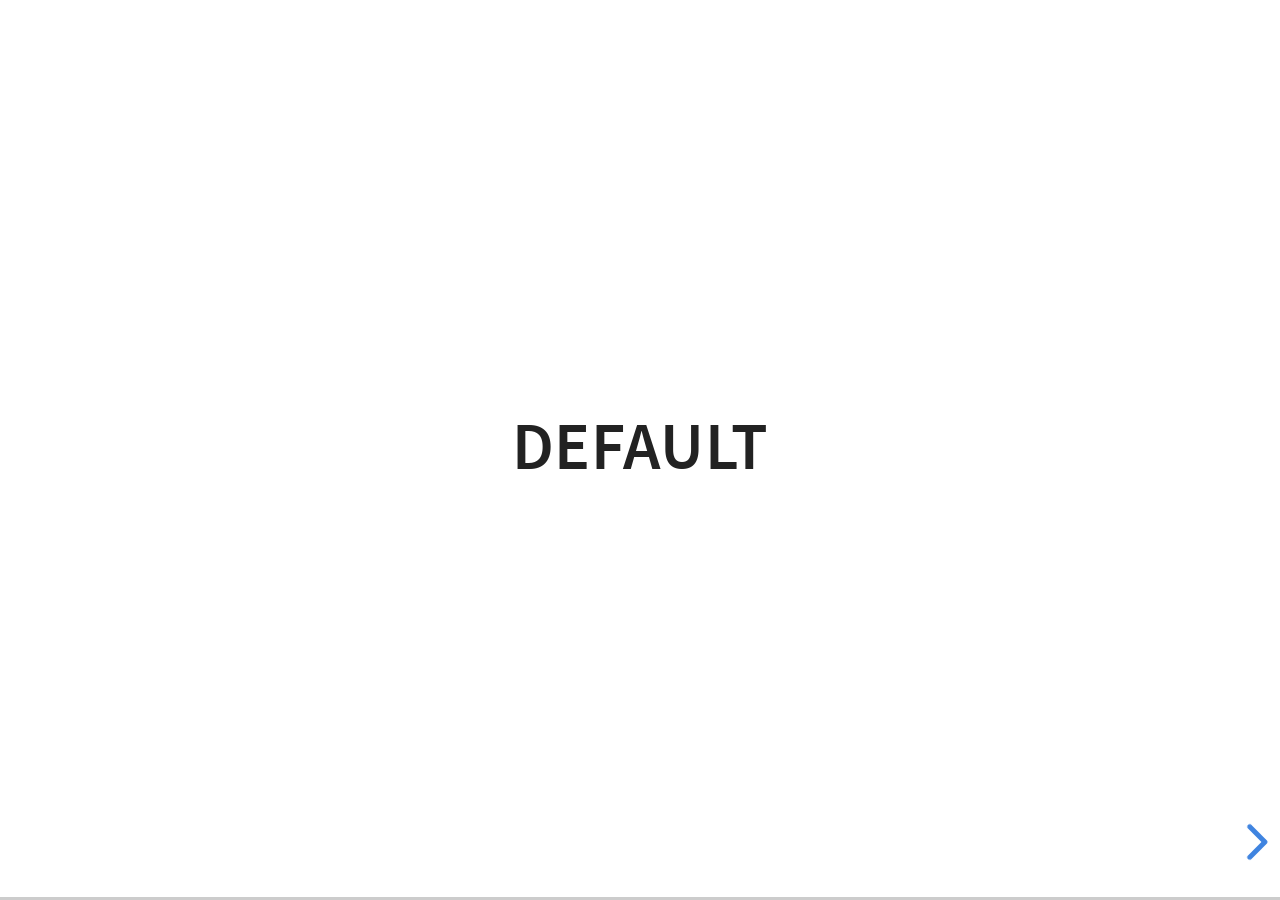
<file: lib/reveal.js/examples/transitions.html>
<!doctype html>
<html lang="en">

	<head>
		<meta charset="utf-8">

		<title>reveal.js - Slide Transitions</title>

		<link rel="stylesheet" href="../dist/reveal.css">
		<link rel="stylesheet" href="../dist/theme/white.css" id="theme">
		<style type="text/css" media="screen">
			.slides section.has-dark-background,
			.slides section.has-dark-background h3 {
				color: #fff;
			}
			.slides section.has-light-background,
			.slides section.has-light-background h3 {
				color: #222;
			}
		</style>
	</head>

	<body>

		<div class="reveal">

			<div class="slides">

				<section>
					<h3>Default</h3>
				</section>

				<section>
					<h3>Default</h3>
				</section>

				<section data-transition="zoom">
					<h3>data-transition: zoom</h3>
				</section>

				<section data-transition="zoom-in fade-out">
					<h3>data-transition: zoom-in fade-out</h3>
				</section>

				<section>
					<h3>Default</h3>
				</section>

				<section data-transition="convex">
					<h3>data-transition: convex</h3>
				</section>

				<section data-transition="convex-in concave-out">
					<h3>data-transition: convex-in concave-out</h3>
				</section>

				<section>
					<section data-transition="zoom">
						<h3>Default</h3>
					</section>
					<section data-transition="concave">
						<h3>data-transition: concave</h3>
					</section>
					<section data-transition="convex-in fade-out">
						<h3>data-transition: convex-in fade-out</h3>
					</section>
					<section>
						<h3>Default</h3>
					</section>
				</section>

				<section data-transition="none">
					<h3>data-transition: none</h3>
				</section>

				<section>
					<h3>Default</h3>
				</section>

			</div>

		</div>

		<script src="../dist/reveal.js"></script>
		<script>
			Reveal.initialize({
				center: true,
				history: true,

				// transition: 'slide',
				// transitionSpeed: 'slow',
				// backgroundTransition: 'slide'
			});
		</script>

	</body>
</html>
</file>
<file: lib/reveal.js/dist/theme/black.css>
/**
 * Black theme for reveal.js. This is the opposite of the 'white' theme.
 *
 * By Hakim El Hattab, http://hakim.se
 */
@import url(./fonts/source-sans-pro/source-sans-pro.css);
section.has-light-background, section.has-light-background h1, section.has-light-background h2, section.has-light-background h3, section.has-light-background h4, section.has-light-background h5, section.has-light-background h6 {
  color: #222;
}

/*********************************************
 * GLOBAL STYLES
 *********************************************/
:root {
  --r-background-color: #191919;
  --r-main-font: Source Sans Pro, Helvetica, sans-serif;
  --r-main-font-size: 42px;
  --r-main-color: #fff;
  --r-block-margin: 20px;
  --r-heading-margin: 0 0 20px 0;
  --r-heading-font: Source Sans Pro, Helvetica, sans-serif;
  --r-heading-color: #fff;
  --r-heading-line-height: 1.2;
  --r-heading-letter-spacing: normal;
  --r-heading-text-transform: uppercase;
  --r-heading-text-shadow: none;
  --r-heading-font-weight: 600;
  --r-heading1-text-shadow: none;
  --r-heading1-size: 2.5em;
  --r-heading2-size: 1.6em;
  --r-heading3-size: 1.3em;
  --r-heading4-size: 1em;
  --r-code-font: monospace;
  --r-link-color: #42affa;
  --r-link-color-dark: #068de9;
  --r-link-color-hover: #8dcffc;
  --r-selection-background-color: rgba(66, 175, 250, 0.75);
  --r-selection-color: #fff;
  --r-overlay-element-bg-color: 240, 240, 240;
  --r-overlay-element-fg-color: 0, 0, 0;
}

.reveal-viewport {
  background: #191919;
  background-color: var(--r-background-color);
}

.reveal {
  font-family: var(--r-main-font);
  font-size: var(--r-main-font-size);
  font-weight: normal;
  color: var(--r-main-color);
}

.reveal ::selection {
  color: var(--r-selection-color);
  background: var(--r-selection-background-color);
  text-shadow: none;
}

.reveal ::-moz-selection {
  color: var(--r-selection-color);
  background: var(--r-selection-background-color);
  text-shadow: none;
}

.reveal .slides section,
.reveal .slides section > section {
  line-height: 1.3;
  font-weight: inherit;
}

/*********************************************
 * HEADERS
 *********************************************/
.reveal h1,
.reveal h2,
.reveal h3,
.reveal h4,
.reveal h5,
.reveal h6 {
  margin: var(--r-heading-margin);
  color: var(--r-heading-color);
  font-family: var(--r-heading-font);
  font-weight: var(--r-heading-font-weight);
  line-height: var(--r-heading-line-height);
  letter-spacing: var(--r-heading-letter-spacing);
  text-transform: var(--r-heading-text-transform);
  text-shadow: var(--r-heading-text-shadow);
  word-wrap: break-word;
}

.reveal h1 {
  font-size: var(--r-heading1-size);
}

.reveal h2 {
  font-size: var(--r-heading2-size);
}

.reveal h3 {
  font-size: var(--r-heading3-size);
}

.reveal h4 {
  font-size: var(--r-heading4-size);
}

.reveal h1 {
  text-shadow: var(--r-heading1-text-shadow);
}

/*********************************************
 * OTHER
 *********************************************/
.reveal p {
  margin: var(--r-block-margin) 0;
  line-height: 1.3;
}

/* Remove trailing margins after titles */
.reveal h1:last-child,
.reveal h2:last-child,
.reveal h3:last-child,
.reveal h4:last-child,
.reveal h5:last-child,
.reveal h6:last-child {
  margin-bottom: 0;
}

/* Ensure certain elements are never larger than the slide itself */
.reveal img,
.reveal video,
.reveal iframe {
  max-width: 95%;
  max-height: 95%;
}

.reveal strong,
.reveal b {
  font-weight: bold;
}

.reveal em {
  font-style: italic;
}

.reveal ol,
.reveal dl,
.reveal ul {
  display: inline-block;
  text-align: left;
  margin: 0 0 0 1em;
}

.reveal ol {
  list-style-type: decimal;
}

.reveal ul {
  list-style-type: disc;
}

.reveal ul ul {
  list-style-type: square;
}

.reveal ul ul ul {
  list-style-type: circle;
}

.reveal ul ul,
.reveal ul ol,
.reveal ol ol,
.reveal ol ul {
  display: block;
  margin-left: 40px;
}

.reveal dt {
  font-weight: bold;
}

.reveal dd {
  margin-left: 40px;
}

.reveal blockquote {
  display: block;
  position: relative;
  width: 70%;
  margin: var(--r-block-margin) auto;
  padding: 5px;
  font-style: italic;
  background: rgba(255, 255, 255, 0.05);
  box-shadow: 0px 0px 2px rgba(0, 0, 0, 0.2);
}

.reveal blockquote p:first-child,
.reveal blockquote p:last-child {
  display: inline-block;
}

.reveal q {
  font-style: italic;
}

.reveal pre {
  display: block;
  position: relative;
  width: 90%;
  margin: var(--r-block-margin) auto;
  text-align: left;
  font-size: 0.55em;
  font-family: var(--r-code-font);
  line-height: 1.2em;
  word-wrap: break-word;
  box-shadow: 0px 5px 15px rgba(0, 0, 0, 0.15);
}

.reveal code {
  font-family: var(--r-code-font);
  text-transform: none;
  tab-size: 2;
}

.reveal pre code {
  display: block;
  padding: 5px;
  overflow: auto;
  max-height: 400px;
  word-wrap: normal;
}

.reveal .code-wrapper {
  white-space: normal;
}

.reveal .code-wrapper code {
  white-space: pre;
}

.reveal table {
  margin: auto;
  border-collapse: collapse;
  border-spacing: 0;
}

.reveal table th {
  font-weight: bold;
}

.reveal table th,
.reveal table td {
  text-align: left;
  padding: 0.2em 0.5em 0.2em 0.5em;
  border-bottom: 1px solid;
}

.reveal table th[align=center],
.reveal table td[align=center] {
  text-align: center;
}

.reveal table th[align=right],
.reveal table td[align=right] {
  text-align: right;
}

.reveal table tbody tr:last-child th,
.reveal table tbody tr:last-child td {
  border-bottom: none;
}

.reveal sup {
  vertical-align: super;
  font-size: smaller;
}

.reveal sub {
  vertical-align: sub;
  font-size: smaller;
}

.reveal small {
  display: inline-block;
  font-size: 0.6em;
  line-height: 1.2em;
  vertical-align: top;
}

.reveal small * {
  vertical-align: top;
}

.reveal img {
  margin: var(--r-block-margin) 0;
}

/*********************************************
 * LINKS
 *********************************************/
.reveal a {
  color: var(--r-link-color);
  text-decoration: none;
  transition: color 0.15s ease;
}

.reveal a:hover {
  color: var(--r-link-color-hover);
  text-shadow: none;
  border: none;
}

.reveal .roll span:after {
  color: #fff;
  background: var(--r-link-color-dark);
}

/*********************************************
 * Frame helper
 *********************************************/
.reveal .r-frame {
  border: 4px solid var(--r-main-color);
  box-shadow: 0 0 10px rgba(0, 0, 0, 0.15);
}

.reveal a .r-frame {
  transition: all 0.15s linear;
}

.reveal a:hover .r-frame {
  border-color: var(--r-link-color);
  box-shadow: 0 0 20px rgba(0, 0, 0, 0.55);
}

/*********************************************
 * NAVIGATION CONTROLS
 *********************************************/
.reveal .controls {
  color: var(--r-link-color);
}

/*********************************************
 * PROGRESS BAR
 *********************************************/
.reveal .progress {
  background: rgba(0, 0, 0, 0.2);
  color: var(--r-link-color);
}

/*********************************************
 * PRINT BACKGROUND
 *********************************************/
@media print {
  .backgrounds {
    background-color: var(--r-background-color);
  }
}
</file>
<file: lib/reveal.js/plugin/highlight/monokai.css>
/*
Monokai style - ported by Luigi Maselli - http://grigio.org
*/

.hljs {
  display: block;
  overflow-x: auto;
  padding: 0.5em;
  background: #272822;
  color: #ddd;
}

.hljs-tag,
.hljs-keyword,
.hljs-selector-tag,
.hljs-literal,
.hljs-strong,
.hljs-name {
  color: #f92672;
}

.hljs-code {
  color: #66d9ef;
}

.hljs-class .hljs-title {
  color: white;
}

.hljs-attribute,
.hljs-symbol,
.hljs-regexp,
.hljs-link {
  color: #bf79db;
}

.hljs-string,
.hljs-bullet,
.hljs-subst,
.hljs-title,
.hljs-section,
.hljs-emphasis,
.hljs-type,
.hljs-built_in,
.hljs-builtin-name,
.hljs-selector-attr,
.hljs-selector-pseudo,
.hljs-addition,
.hljs-variable,
.hljs-template-tag,
.hljs-template-variable {
  color: #a6e22e;
}

.hljs-comment,
.hljs-quote,
.hljs-deletion,
.hljs-meta {
  color: #75715e;
}

.hljs-keyword,
.hljs-selector-tag,
.hljs-literal,
.hljs-doctag,
.hljs-title,
.hljs-section,
.hljs-type,
.hljs-selector-id {
  font-weight: bold;
}
</file>
<file: lib/reveal.js/dist/theme/serif.css>
/**
 * A simple theme for reveal.js presentations, similar
 * to the default theme. The accent color is brown.
 *
 * This theme is Copyright (C) 2012-2013 Owen Versteeg, http://owenversteeg.com - it is MIT licensed.
 */
.reveal a {
  line-height: 1.3em;
}

section.has-dark-background, section.has-dark-background h1, section.has-dark-background h2, section.has-dark-background h3, section.has-dark-background h4, section.has-dark-background h5, section.has-dark-background h6 {
  color: #fff;
}

/*********************************************
 * GLOBAL STYLES
 *********************************************/
:root {
  --r-background-color: #F0F1EB;
  --r-main-font: Palatino Linotype, Book Antiqua, Palatino, FreeSerif, serif;
  --r-main-font-size: 40px;
  --r-main-color: #000;
  --r-block-margin: 20px;
  --r-heading-margin: 0 0 20px 0;
  --r-heading-font: Palatino Linotype, Book Antiqua, Palatino, FreeSerif, serif;
  --r-heading-color: #383D3D;
  --r-heading-line-height: 1.2;
  --r-heading-letter-spacing: normal;
  --r-heading-text-transform: none;
  --r-heading-text-shadow: none;
  --r-heading-font-weight: normal;
  --r-heading1-text-shadow: none;
  --r-heading1-size: 3.77em;
  --r-heading2-size: 2.11em;
  --r-heading3-size: 1.55em;
  --r-heading4-size: 1em;
  --r-code-font: monospace;
  --r-link-color: #51483D;
  --r-link-color-dark: #25211c;
  --r-link-color-hover: #8b7c69;
  --r-selection-background-color: #26351C;
  --r-selection-color: #fff;
  --r-overlay-element-bg-color: 0, 0, 0;
  --r-overlay-element-fg-color: 240, 240, 240;
}

.reveal-viewport {
  background: #F0F1EB;
  background-color: var(--r-background-color);
}

.reveal {
  font-family: var(--r-main-font);
  font-size: var(--r-main-font-size);
  font-weight: normal;
  color: var(--r-main-color);
}

.reveal ::selection {
  color: var(--r-selection-color);
  background: var(--r-selection-background-color);
  text-shadow: none;
}

.reveal ::-moz-selection {
  color: var(--r-selection-color);
  background: var(--r-selection-background-color);
  text-shadow: none;
}

.reveal .slides section,
.reveal .slides section > section {
  line-height: 1.3;
  font-weight: inherit;
}

/*********************************************
 * HEADERS
 *********************************************/
.reveal h1,
.reveal h2,
.reveal h3,
.reveal h4,
.reveal h5,
.reveal h6 {
  margin: var(--r-heading-margin);
  color: var(--r-heading-color);
  font-family: var(--r-heading-font);
  font-weight: var(--r-heading-font-weight);
  line-height: var(--r-heading-line-height);
  letter-spacing: var(--r-heading-letter-spacing);
  text-transform: var(--r-heading-text-transform);
  text-shadow: var(--r-heading-text-shadow);
  word-wrap: break-word;
}

.reveal h1 {
  font-size: var(--r-heading1-size);
}

.reveal h2 {
  font-size: var(--r-heading2-size);
}

.reveal h3 {
  font-size: var(--r-heading3-size);
}

.reveal h4 {
  font-size: var(--r-heading4-size);
}

.reveal h1 {
  text-shadow: var(--r-heading1-text-shadow);
}

/*********************************************
 * OTHER
 *********************************************/
.reveal p {
  margin: var(--r-block-margin) 0;
  line-height: 1.3;
}

/* Remove trailing margins after titles */
.reveal h1:last-child,
.reveal h2:last-child,
.reveal h3:last-child,
.reveal h4:last-child,
.reveal h5:last-child,
.reveal h6:last-child {
  margin-bottom: 0;
}

/* Ensure certain elements are never larger than the slide itself */
.reveal img,
.reveal video,
.reveal iframe {
  max-width: 95%;
  max-height: 95%;
}

.reveal strong,
.reveal b {
  font-weight: bold;
}

.reveal em {
  font-style: italic;
}

.reveal ol,
.reveal dl,
.reveal ul {
  display: inline-block;
  text-align: left;
  margin: 0 0 0 1em;
}

.reveal ol {
  list-style-type: decimal;
}

.reveal ul {
  list-style-type: disc;
}

.reveal ul ul {
  list-style-type: square;
}

.reveal ul ul ul {
  list-style-type: circle;
}

.reveal ul ul,
.reveal ul ol,
.reveal ol ol,
.reveal ol ul {
  display: block;
  margin-left: 40px;
}

.reveal dt {
  font-weight: bold;
}

.reveal dd {
  margin-left: 40px;
}

.reveal blockquote {
  display: block;
  position: relative;
  width: 70%;
  margin: var(--r-block-margin) auto;
  padding: 5px;
  font-style: italic;
  background: rgba(255, 255, 255, 0.05);
  box-shadow: 0px 0px 2px rgba(0, 0, 0, 0.2);
}

.reveal blockquote p:first-child,
.reveal blockquote p:last-child {
  display: inline-block;
}

.reveal q {
  font-style: italic;
}

.reveal pre {
  display: block;
  position: relative;
  width: 90%;
  margin: var(--r-block-margin) auto;
  text-align: left;
  font-size: 0.55em;
  font-family: var(--r-code-font);
  line-height: 1.2em;
  word-wrap: break-word;
  box-shadow: 0px 5px 15px rgba(0, 0, 0, 0.15);
}

.reveal code {
  font-family: var(--r-code-font);
  text-transform: none;
  tab-size: 2;
}

.reveal pre code {
  display: block;
  padding: 5px;
  overflow: auto;
  max-height: 400px;
  word-wrap: normal;
}

.reveal .code-wrapper {
  white-space: normal;
}

.reveal .code-wrapper code {
  white-space: pre;
}

.reveal table {
  margin: auto;
  border-collapse: collapse;
  border-spacing: 0;
}

.reveal table th {
  font-weight: bold;
}

.reveal table th,
.reveal table td {
  text-align: left;
  padding: 0.2em 0.5em 0.2em 0.5em;
  border-bottom: 1px solid;
}

.reveal table th[align=center],
.reveal table td[align=center] {
  text-align: center;
}

.reveal table th[align=right],
.reveal table td[align=right] {
  text-align: right;
}

.reveal table tbody tr:last-child th,
.reveal table tbody tr:last-child td {
  border-bottom: none;
}

.reveal sup {
  vertical-align: super;
  font-size: smaller;
}

.reveal sub {
  vertical-align: sub;
  font-size: smaller;
}

.reveal small {
  display: inline-block;
  font-size: 0.6em;
  line-height: 1.2em;
  vertical-align: top;
}

.reveal small * {
  vertical-align: top;
}

.reveal img {
  margin: var(--r-block-margin) 0;
}

/*********************************************
 * LINKS
 *********************************************/
.reveal a {
  color: var(--r-link-color);
  text-decoration: none;
  transition: color 0.15s ease;
}

.reveal a:hover {
  color: var(--r-link-color-hover);
  text-shadow: none;
  border: none;
}

.reveal .roll span:after {
  color: #fff;
  background: var(--r-link-color-dark);
}

/*********************************************
 * Frame helper
 *********************************************/
.reveal .r-frame {
  border: 4px solid var(--r-main-color);
  box-shadow: 0 0 10px rgba(0, 0, 0, 0.15);
}

.reveal a .r-frame {
  transition: all 0.15s linear;
}

.reveal a:hover .r-frame {
  border-color: var(--r-link-color);
  box-shadow: 0 0 20px rgba(0, 0, 0, 0.55);
}

/*********************************************
 * NAVIGATION CONTROLS
 *********************************************/
.reveal .controls {
  color: var(--r-link-color);
}

/*********************************************
 * PROGRESS BAR
 *********************************************/
.reveal .progress {
  background: rgba(0, 0, 0, 0.2);
  color: var(--r-link-color);
}

/*********************************************
 * PRINT BACKGROUND
 *********************************************/
@media print {
  .backgrounds {
    background-color: var(--r-background-color);
  }
}
</file>
<file: lib/reveal.js/dist/theme/white.css>
/**
 * White theme for reveal.js. This is the opposite of the 'black' theme.
 *
 * By Hakim El Hattab, http://hakim.se
 */
@import url(./fonts/source-sans-pro/source-sans-pro.css);
section.has-dark-background, section.has-dark-background h1, section.has-dark-background h2, section.has-dark-background h3, section.has-dark-background h4, section.has-dark-background h5, section.has-dark-background h6 {
  color: #fff;
}

/*********************************************
 * GLOBAL STYLES
 *********************************************/
:root {
  --r-background-color: #fff;
  --r-main-font: Source Sans Pro, Helvetica, sans-serif;
  --r-main-font-size: 42px;
  --r-main-color: #222;
  --r-block-margin: 20px;
  --r-heading-margin: 0 0 20px 0;
  --r-heading-font: Source Sans Pro, Helvetica, sans-serif;
  --r-heading-color: #222;
  --r-heading-line-height: 1.2;
  --r-heading-letter-spacing: normal;
  --r-heading-text-transform: uppercase;
  --r-heading-text-shadow: none;
  --r-heading-font-weight: 600;
  --r-heading1-text-shadow: none;
  --r-heading1-size: 2.5em;
  --r-heading2-size: 1.6em;
  --r-heading3-size: 1.3em;
  --r-heading4-size: 1em;
  --r-code-font: monospace;
  --r-link-color: #2a76dd;
  --r-link-color-dark: #1a53a1;
  --r-link-color-hover: #6ca0e8;
  --r-selection-background-color: #98bdef;
  --r-selection-color: #fff;
  --r-overlay-element-bg-color: 0, 0, 0;
  --r-overlay-element-fg-color: 240, 240, 240;
}

.reveal-viewport {
  background: #fff;
  background-color: var(--r-background-color);
}

.reveal {
  font-family: var(--r-main-font);
  font-size: var(--r-main-font-size);
  font-weight: normal;
  color: var(--r-main-color);
}

.reveal ::selection {
  color: var(--r-selection-color);
  background: var(--r-selection-background-color);
  text-shadow: none;
}

.reveal ::-moz-selection {
  color: var(--r-selection-color);
  background: var(--r-selection-background-color);
  text-shadow: none;
}

.reveal .slides section,
.reveal .slides section > section {
  line-height: 1.3;
  font-weight: inherit;
}

/*********************************************
 * HEADERS
 *********************************************/
.reveal h1,
.reveal h2,
.reveal h3,
.reveal h4,
.reveal h5,
.reveal h6 {
  margin: var(--r-heading-margin);
  color: var(--r-heading-color);
  font-family: var(--r-heading-font);
  font-weight: var(--r-heading-font-weight);
  line-height: var(--r-heading-line-height);
  letter-spacing: var(--r-heading-letter-spacing);
  text-transform: var(--r-heading-text-transform);
  text-shadow: var(--r-heading-text-shadow);
  word-wrap: break-word;
}

.reveal h1 {
  font-size: var(--r-heading1-size);
}

.reveal h2 {
  font-size: var(--r-heading2-size);
}

.reveal h3 {
  font-size: var(--r-heading3-size);
}

.reveal h4 {
  font-size: var(--r-heading4-size);
}

.reveal h1 {
  text-shadow: var(--r-heading1-text-shadow);
}

/*********************************************
 * OTHER
 *********************************************/
.reveal p {
  margin: var(--r-block-margin) 0;
  line-height: 1.3;
}

/* Remove trailing margins after titles */
.reveal h1:last-child,
.reveal h2:last-child,
.reveal h3:last-child,
.reveal h4:last-child,
.reveal h5:last-child,
.reveal h6:last-child {
  margin-bottom: 0;
}

/* Ensure certain elements are never larger than the slide itself */
.reveal img,
.reveal video,
.reveal iframe {
  max-width: 95%;
  max-height: 95%;
}

.reveal strong,
.reveal b {
  font-weight: bold;
}

.reveal em {
  font-style: italic;
}

.reveal ol,
.reveal dl,
.reveal ul {
  display: inline-block;
  text-align: left;
  margin: 0 0 0 1em;
}

.reveal ol {
  list-style-type: decimal;
}

.reveal ul {
  list-style-type: disc;
}

.reveal ul ul {
  list-style-type: square;
}

.reveal ul ul ul {
  list-style-type: circle;
}

.reveal ul ul,
.reveal ul ol,
.reveal ol ol,
.reveal ol ul {
  display: block;
  margin-left: 40px;
}

.reveal dt {
  font-weight: bold;
}

.reveal dd {
  margin-left: 40px;
}

.reveal blockquote {
  display: block;
  position: relative;
  width: 70%;
  margin: var(--r-block-margin) auto;
  padding: 5px;
  font-style: italic;
  background: rgba(255, 255, 255, 0.05);
  box-shadow: 0px 0px 2px rgba(0, 0, 0, 0.2);
}

.reveal blockquote p:first-child,
.reveal blockquote p:last-child {
  display: inline-block;
}

.reveal q {
  font-style: italic;
}

.reveal pre {
  display: block;
  position: relative;
  width: 90%;
  margin: var(--r-block-margin) auto;
  text-align: left;
  font-size: 0.55em;
  font-family: var(--r-code-font);
  line-height: 1.2em;
  word-wrap: break-word;
  box-shadow: 0px 5px 15px rgba(0, 0, 0, 0.15);
}

.reveal code {
  font-family: var(--r-code-font);
  text-transform: none;
  tab-size: 2;
}

.reveal pre code {
  display: block;
  padding: 5px;
  overflow: auto;
  max-height: 400px;
  word-wrap: normal;
}

.reveal .code-wrapper {
  white-space: normal;
}

.reveal .code-wrapper code {
  white-space: pre;
}

.reveal table {
  margin: auto;
  border-collapse: collapse;
  border-spacing: 0;
}

.reveal table th {
  font-weight: bold;
}

.reveal table th,
.reveal table td {
  text-align: left;
  padding: 0.2em 0.5em 0.2em 0.5em;
  border-bottom: 1px solid;
}

.reveal table th[align=center],
.reveal table td[align=center] {
  text-align: center;
}

.reveal table th[align=right],
.reveal table td[align=right] {
  text-align: right;
}

.reveal table tbody tr:last-child th,
.reveal table tbody tr:last-child td {
  border-bottom: none;
}

.reveal sup {
  vertical-align: super;
  font-size: smaller;
}

.reveal sub {
  vertical-align: sub;
  font-size: smaller;
}

.reveal small {
  display: inline-block;
  font-size: 0.6em;
  line-height: 1.2em;
  vertical-align: top;
}

.reveal small * {
  vertical-align: top;
}

.reveal img {
  margin: var(--r-block-margin) 0;
}

/*********************************************
 * LINKS
 *********************************************/
.reveal a {
  color: var(--r-link-color);
  text-decoration: none;
  transition: color 0.15s ease;
}

.reveal a:hover {
  color: var(--r-link-color-hover);
  text-shadow: none;
  border: none;
}

.reveal .roll span:after {
  color: #fff;
  background: var(--r-link-color-dark);
}

/*********************************************
 * Frame helper
 *********************************************/
.reveal .r-frame {
  border: 4px solid var(--r-main-color);
  box-shadow: 0 0 10px rgba(0, 0, 0, 0.15);
}

.reveal a .r-frame {
  transition: all 0.15s linear;
}

.reveal a:hover .r-frame {
  border-color: var(--r-link-color);
  box-shadow: 0 0 20px rgba(0, 0, 0, 0.55);
}

/*********************************************
 * NAVIGATION CONTROLS
 *********************************************/
.reveal .controls {
  color: var(--r-link-color);
}

/*********************************************
 * PROGRESS BAR
 *********************************************/
.reveal .progress {
  background: rgba(0, 0, 0, 0.2);
  color: var(--r-link-color);
}

/*********************************************
 * PRINT BACKGROUND
 *********************************************/
@media print {
  .backgrounds {
    background-color: var(--r-background-color);
  }
}
</file>
